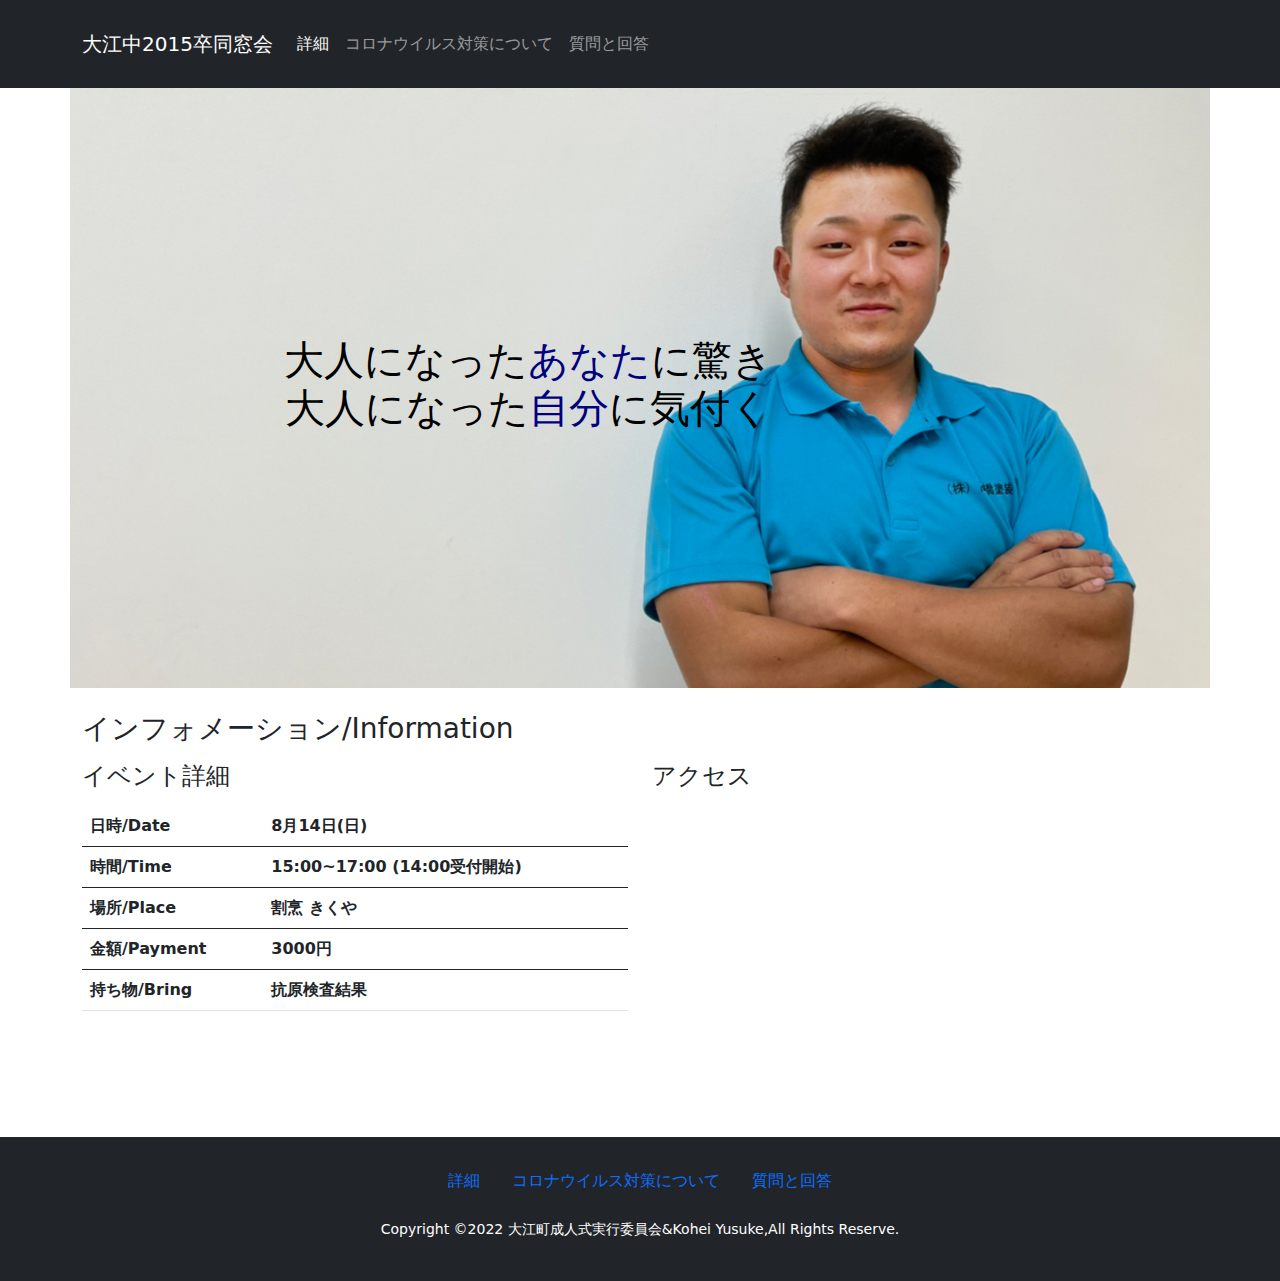
<file: index.html>
<!DOCTYPE html>
<html lang="'ja">
    <head>
        <meta charset="utf-8" />
        <meta name="viewport" content="width=device-width, initial-scale=1" />
        <title>大江町同窓会2022</title>

        <link href="css/bootstrap.min.css" rel="stylesheet" />
        <link rel="stylesheet" href="css/custom.css">
    </head>
    <body>
        <!--ナビゲーションバー-->
        <nav class="navbar navbar-expand-lg navbar-dark bg-dark text-light py-4">

            <div class="container">
            <!--ブランド-->
            <a class="navbar-brand"  href="#">大江中2015卒同窓会</a>
            <!--ブランド終了-->
            <button class="navbar-toggler" type="button" data-bs-toggle="collapse" data-bs-target="#navbarNav" aria-controls="navbarNav"
            aria-expanded="false" aria-label="ナビゲーション切り替え">
                <span class="navbar-toggler-icon"></span>
            </button>

         <div class="collapse navbar-collapse" id="navbarNav">
            <ul class="navbar-nav mr-auto">
                <li class="nav-item">
                    <a class="nav-link active" href="index.html">詳細</a>
                </li>
                <li class="nav-item">
                    <a class="nav-link" href="covid.html">コロナウイルス対策について</a>
                </li>
                <li class ="nav-item">
                    <a class="nav-link" href="QA.html">質問と回答</a>
                </li>
            </ul>
        </div>
        </div>
        </nav>
        <!--ナビゲーションバー終了-->
        <!--メインビジュアル-->
        <div class="container">
            <div class="row">
                <div class="col cover-img" style="background-image:url('img/main_visual.png');">
                    <div class="cover-text text-center">
                        <h1 class="display-6 text-nowrap" style="color:#010101">大人になった<b style="color:#000080">あなた</b>に驚き<br>大人になった<b style="color:#000080">自分</b>に気付く</h1>
                        
                    </div>
                </div>
            </div>
        </div>
            
        </div>
        <!--メインビジュアル終了-->
        <!--アップデート情報-->

        <!--アップデート情報終了-->
        <!--イベント詳細の表　マップ埋め込み-->
        <div class="py-4">
            <div class="container">
                <h3 class="mb-3">インフォメーション/Information</h3>
                <div class="row">
                    <!--詳細表-->
                    <div class="col-md-6">
                        <section id="detail">
                            <h4 class="mb-3">イベント詳細</h4>
                            <!--表開始-->
                            <table class="table table-hover">
                                <tbody>
                                    <tr>
                                        <th>日時/Date</th>
                                        <th>8月14日(日)</th>
                                    </tr>
                                </tbody>

                                <tbody>
                                    <tr>
                                        <th>時間/Time</th>
                                        <th>15:00~17:00 (14:00受付開始)</th>
                                    </tr>
                                </tbody>

                                <tbody>
                                    <tr>
                                        <th>場所/Place</th>
                                        <th>割烹 きくや</th>
                                    </tr>
                                </tbody>

                                <tbody>
                                    <tr>
                                        <th>金額/Payment</th>
                                        <th>3000円</th>
                                    </tr>
                                </tbody>

                                <tbody>
                                    <tr>
                                        <th>持ち物/Bring</th>
                                        <th>抗原検査結果</th>
                                    </tr>
                                </tbody>
                            </table>
                            <!--表終了-->
                        </section>
                    </div>
                    <!--詳細表終了-->
                    <!--マップ埋め込み-->
                    <div class="col-md-6">
                        <section id="access">
                            <h4 class="mb-3">アクセス</h4>
                        </section>
                        <iframe src="https://www.google.com/maps/embed?pb=!1m18!1m12!1m3!1d3127.477807416297!2d140.2071933149839!3d38.38419997965302!2m3!1f0!2f0!3f0!3m2!1i1024!2i768!4f13.1!3m3!1m2!1s0x5f8bc1a58b00cf4f%3A0x19565a6b552f935!2z5Ymy54O5IOOBjeOBj-OChA!5e0!3m2!1sja!2sjp!4v1655899827214!5m2!1sja!2sjp" width="100%" height="300px" style="border:0;" allowfullscreen="" loading="lazy" referrerpolicy="no-referrer-when-downgrade"></iframe>
                    </div>
                </div>
            </div>
        </div>
        <!--イベント詳細終了-->
        <!--フッター-->
        <footer class="py-4 bg-dark">
            <div class="container text-center">
               
                <ul class="nav  justify-content-center mb-3">
                    <li class="nav-item">
                        <a class="nav-link" href="index.html">詳細</a>
                    </li>
                    <li class="nav-item">
                        <a class="nav-link" href="covid.html">コロナウイルス対策について</a>
                    </li>
                    <li class ="nav-item">
                        <a class="nav-link" href="QA.html">質問と回答</a>
                    </li>
                </ul>
                
                <p>
                    <small class="text-white">Copyright &copy;2022 大江町成人式実行委員会&Kohei Yusuke,All Rights Reserve.</small>
                </p>
            </div>

        </footer>

        <script src="js/bootstrap.min.js"></script>
    </body>
</html>
</file>
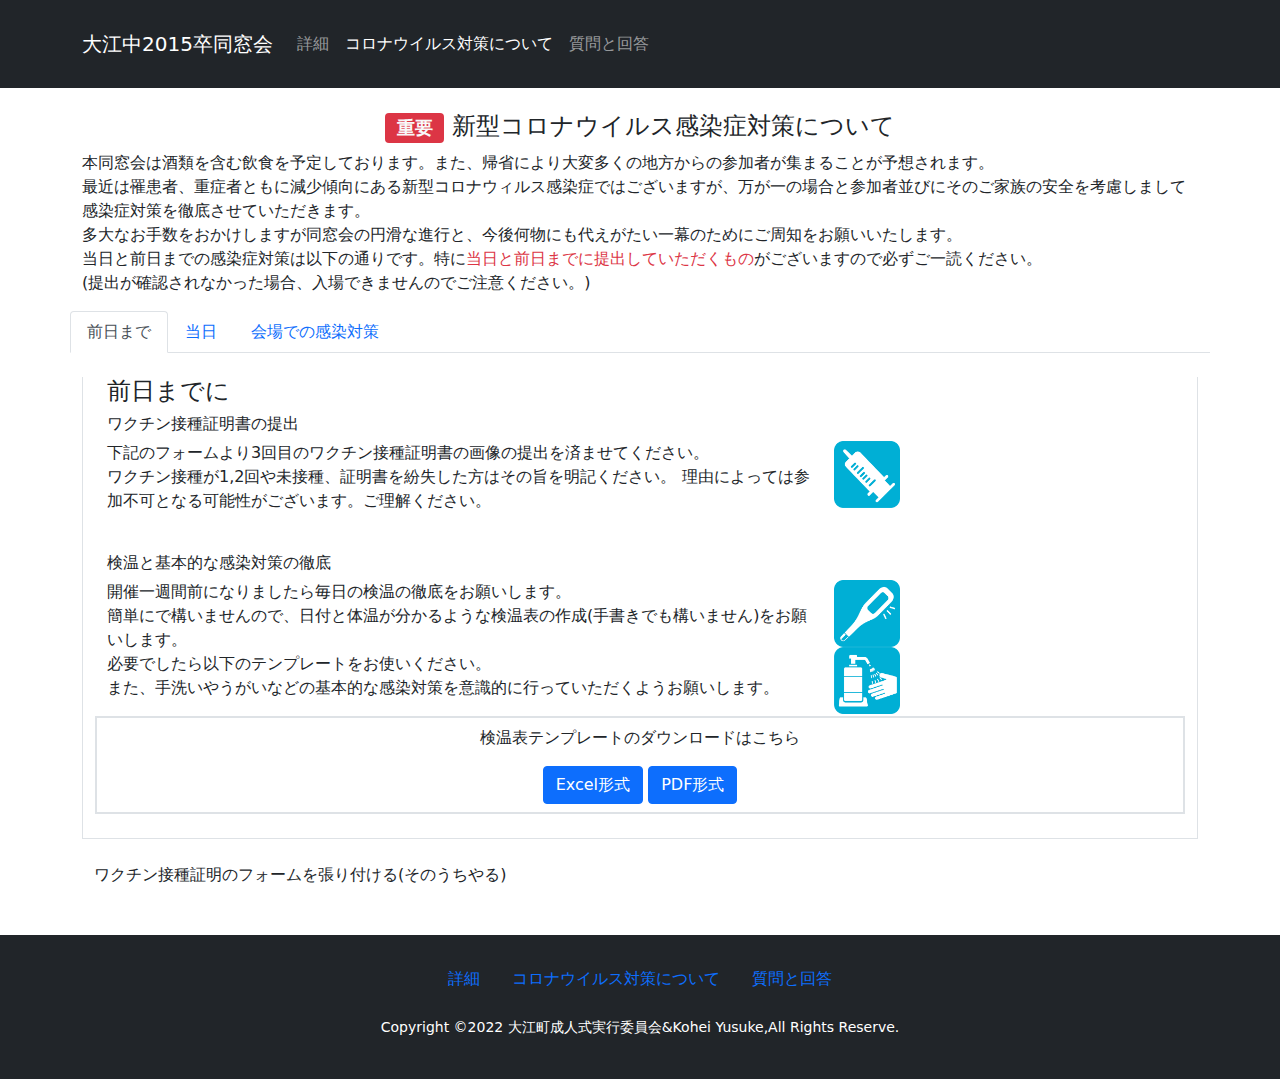
<file: covid.html>
<!DOCTYPE html>
<html lang="'ja">
    <head>
        <meta charset="utf-8" />
        <meta name="viewport" content="width=device-width, initial-scale=1" />
        <title>大江町同窓会2022/感染症対策</title>

        <link href="css/bootstrap.min.css" rel="stylesheet" />
        <link rel="stylesheet" href="css/custom.css">
    </head>
    <body>
        <!--ナビゲーションバー-->
        <nav class="navbar navbar-expand-lg navbar-dark bg-dark text-light py-4">

            <div class="container">
            <!--ブランド-->
            <a class="navbar-brand"  href="#">大江中2015卒同窓会</a>
            <!--ブランド終了-->
            <button class="navbar-toggler" type="button" data-bs-toggle="collapse" data-bs-target="#navbarNav" aria-controls="navbarNav"
            aria-expanded="false" aria-label="ナビゲーション切り替え">
                <span class="navbar-toggler-icon"></span>
            </button>

         <div class="collapse navbar-collapse" id="navbarNav">
            <ul class="navbar-nav mr-auto">
                <li class="nav-item">
                    <a class="nav-link" href="index.html">詳細</a>
                </li>
                <li class="nav-item">
                    <a class="nav-link active" href="covid.html">コロナウイルス対策について</a>
                </li>
                <li class ="nav-item">
                    <a class="nav-link" href="QA.html">質問と回答</a>
                </li>
            </ul>
        </div>
        </div>
        </nav>
        <!--ナビゲーションバー終了-->   

        <!--covid-->
        <div class="py-4">
        <div class="container">
            <section id="remark">
            <h4 class="text-center"><span class="badge bg-danger text-light">重要</span> 新型コロナウイルス感染症対策について</h4>
            <p>  本同窓会は酒類を含む飲食を予定しております。また、帰省により大変多くの地方からの参加者が集まることが予想されます。<br>
                 最近は罹患者、重症者ともに減少傾向にある新型コロナウィルス感染症ではございますが、万が一の場合と参加者並びにそのご家族の安全を考慮しまして感染症対策を徹底させていただきます。<br>
                 多大なお手数をおかけしますが同窓会の円滑な進行と、今後何物にも代えがたい一幕のためにご周知をお願いいたします。<br>
                当日と前日までの感染症対策は以下の通りです。特に<span class="text-danger">当日と前日までに提出していただくもの</span>がございますので必ずご一読ください。<br>
                (提出が確認されなかった場合、入場できませんのでご注意ください。)
            </p>
            </section>

            <section id="menu">
            <div class="row">
                <div class="nav nav-tabs" id="tabs-menus" roles="tablist">
                    <!--タブ1-->
                    <a class="nav-item nav-link active" id="tab-menu01" data-bs-toggle="tab" 
                    href="#panel-menu01" aria-controls="panel-menu01" aria-selected="true">前日まで</a>
                    <!--タブ2-->
                    <a class="nav-item nav-link" id="tab-menu02" data-bs-toggle="tab" 
                    href="#panel-menu02" aria-controls="panel-menu02" aria-selected="false">当日</a>
                    <!--タブ3-->
                    <a class="nav-item nav-link" id="tab-menu03" data-bs-toggle="tab" 
                    href="#panel-menu03" aria-controls="panel-menu03" aria-selected="false">会場での感染対策</a>
                </div>

                <!--タブパネル-->
                <div class="tab-content md-4" id="panel-menu">
                    <!--パネル1-->
                    <div class="tab-pane fade show active border border-top-0" id="panel-menu01" role="tabpanel" aria-labelledby="tab-menu01">   
                        <div class="m-4">
                        <h4 >前日までに</h4>
                        <h6 >ワクチン接種証明書の提出</h6>
                        <div class="row">
                            
                            <div class="col-8">
                                <p>下記のフォームより3回目のワクチン接種証明書の画像の提出を済ませてください。<br>
                                    ワクチン接種が1,2回や未接種、証明書を紛失した方はその旨を明記ください。
                                    理由によっては参加不可となる可能性がございます。ご理解ください。
                                </p>
                            </div>
                            
                            <div class="col-4 col-lg-1">
                                <img src="img/vaccine1.png" style="width:100%; height:auto;">
                            </div>
                        </div>
                        </div>
                        <div class="m-4">
                            <h6 >検温と基本的な感染対策の徹底</h6>
                            <div class="row">
                                
                                <div class="col-8">
                                <p>
                                    開催一週間前になりましたら毎日の検温の徹底をお願いします。<br>
                                    簡単にで構いませんので、日付と体温が分かるような検温表の作成(手書きでも構いません)をお願いします。<br>
                                    必要でしたら以下のテンプレートをお使いください。<br>
                                    また、手洗いやうがいなどの基本的な感染対策を意識的に行っていただくようお願いします。<br>
                                </p>
                                </div>
                                <div class="col-4 col-lg-1">
                                    <img src="img/kennon.png" style="width:100%; height:auto;">
                            
                                    <img src="img/shodoku2.png" style="width:100%; height:auto;">
                                </div>
                                <div class="border border-2 py-2 md-3 text-center">
                                    <p>検温表テンプレートのダウンロードはこちら</p>
                                    <a class="btn btn-primary" href="download_files/health_check_template.xlsx" download="health_check_template">Excel形式</a>
                                
                                    <a class="btn btn-primary" href="download_files/health_check_template.pdf" download="health_check_template">PDF形式</a>
                                </div>
                            </div>
                        </div>
                    </div>

                    <!--パネル2-->
                    <div class="tab-pane fade show border border-top-0" id="panel-menu02" role="tabpanel" aria-labelledby="tab-menu02">
                        <div class="m-4">
                        <h4>当日</h4>
                        <h6>抗原検査の実施</h6>
                            <div class="row">
                                
                                <div class="col-8">
                                <p>
                                    抗原検査を実施してください。抗原検査キットは薬局などで<span class="text-danger">各自で購入</span>するようにしてください。<br>
                                    結果がその日まで出るのであれば抗原検査の代わりに医療機関や薬局等のPCR検査結果を持ってきていただいても構いません。<br>
                                    どちらもお持ちでない場合は入場を許可できませんのでご注意ください。<br>
                                </p>
                                </div>
                            
                                <div class="col-4 col-lg-1">
                                    <img src="img/kougen.png" style="width:100%; height:auto;">
                                </div>
                            </div>
                        </div>
                        <div class="m-4">
                        <h6>検温と検査結果の提出(会場外)</h6>
                            <div class="row">
                                
                                <div class="col-8">
                                <p>
                                    会場に着きましたら実行委員が検温の実施と陰性証明(抗原・PCR検査)の回収をいたします。<br>
                                    その後、指示に従い受付を済ませてください。
                                </p>
                                </div>
                        
                                <div class="col-4 col-lg-1">
                                    <img src="img/kennon1.png" style="width:100%; height:auto;">
                                </div>
                            </div>
                        </div>
                    </div>

                    <!--パネル3-->
                    <div class="tab-pane fade show border border-top-0" id="panel-menu03" role="tabpanel" aria-labelledby="tab-menu03">
                        <div class="m-4">
                        <h4>会場での感染対策</h4>
                        <h6>手指消毒</h6>
                            <div class="row">
                                
                                <div class="col-8">
                                <p>
                                    各自こまめな手指消毒をこころがけてください。<br>
                                    各所にエタノールを設置いたします。
                                </p>
                                </div>
                                
                                <div class="col-4 col-lg-1">
                                    <img src="img/shodoku2.png" style="width:100%; height:auto;">
                                </div>
                            </div>
                        </div>
                        <div class="m-4">
                        <h6>設備のアルコール消毒</h6>
                            <div class="row">
                                
                                <div class="col-8">
                                <p>
                                    手が触れる箇所のアルコール消毒にご協力ください。
                                </p>
                                </div>
                            
                                <div class="col-4 col-lg-1">
                                    <img src="img/shodoku3.png" style="width:100%; height:auto;">
                                </div>
                            </div>
                        </div>
                        <div class="m-4"> 
                        <h6>換気</h6>
                            <div class="row">
                                
                                <div class="col-8">
                                <p>
                                    会場の換気にご協力ください。
                                </p>
                                </div>
                            
                                <div class="col-4 col-lg-1">
                                    <img src="img/kanki.png" style="width:100%; height:auto;">
                                </div>
                            </div>
                        </div>
                    </div>
                </div>
            </div>
            </section>

            <section class="post">
                <div class="py-4">
                    <div class="container">
                        <div class="row">
                            <div class="col-md-6">
                                ワクチン接種証明のフォームを張り付ける(そのうちやる)
                            </div>
                        </div>
                    </div>
                </div>
            </section>
        </div>
        </div>
        
   <!--フッター-->
        <footer class="py-4 bg-dark">
            <div class="container text-center">
               
                <ul class="nav  justify-content-center mb-3">
                    <li class="nav-item">
                        <a class="nav-link" href="index.html">詳細</a>
                    </li>
                    <li class="nav-item">
                        <a class="nav-link" href="covid.html">コロナウイルス対策について</a>
                    </li>
                    <li class ="nav-item">
                        <a class="nav-link" href="QA.html">質問と回答</a>
                    </li>
                </ul>
                
                <p>
                    <small class="text-white">Copyright &copy;2022 大江町成人式実行委員会&Kohei Yusuke,All Rights Reserve.</small>
                </p>
            </div>

        </footer>

        <script src="js/bootstrap.min.js"></script>
    </body>
</html>
</file>
<file: css/custom.css>
.cover-img {
	height: 600px;
	display: table;
	width: 100%;
	background-size: cover;
}

/* ワイドスクリーン用のCSS */
@media only screen and (min-width: 1500px) {
	.cover-img {
		height: 600px;
	}
}

/* タブレット用のCSS */
@media only screen and (min-width : 768px) and (max-width : 1200px) {
	.cover-img {
		height: 500px;
	}
}

/* スマホ用のCSS */
@media only screen and (max-width: 479px) {
	.cover-img {
		height: 300px;
	}
}

.cover-text {
	display: table-cell;
	vertical-align: middle;
    text-align :start;
    padding: 10% 20% 10% 0%;
}
</file>
